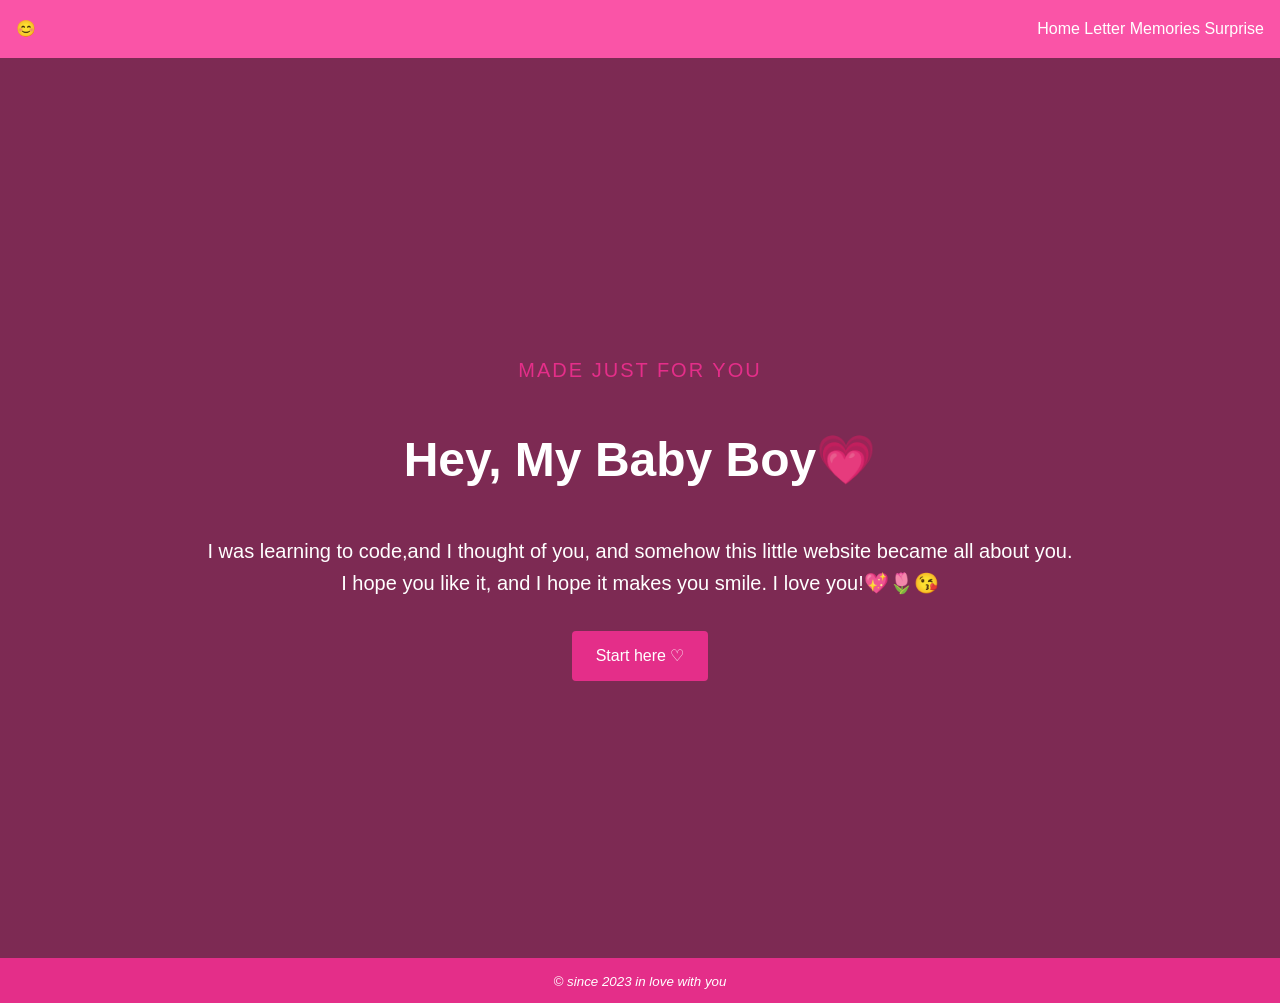
<file: index.html>
<!DOCTYPE html>
<html lang="en">
<head>
    <meta charset="UTF-8">
    <meta name="viewport" content="width=device-width, initial-scale=1.0">
    <title>Something For You</title>
    <link rel="stylesheet" href="style.css">
</head>
<body>
    <nav class="navbar">
        <a class="logo" href="index.html">😊</a>
    
    <div>
            <a href="index.html">Home</a>
            <a href="letter.html">Letter</a>
            <a href="memories.html">Memories</a>
            <a href="surprise.html"> Surprise</a>
    </div>
</nav>

<main class="hero">
    <p class="eyebrow">MADE JUST FOR YOU</p>
    <h1>Hey, My Baby Boy💗</h1>
    <p class="hero-text">
            I was learning to code,and I thought of you,
            and somehow this little website
            became all about you.<br>
            I hope you like it, and I hope it makes you smile.
            I love you!💖🌷😘
    </p>

    <a class ="button" href="letter.html">Start here ♡</a>
</main>
<footer><em><small>&copy; since 2023 in love with you</small></em></footer>
</body>
</html>
</file>
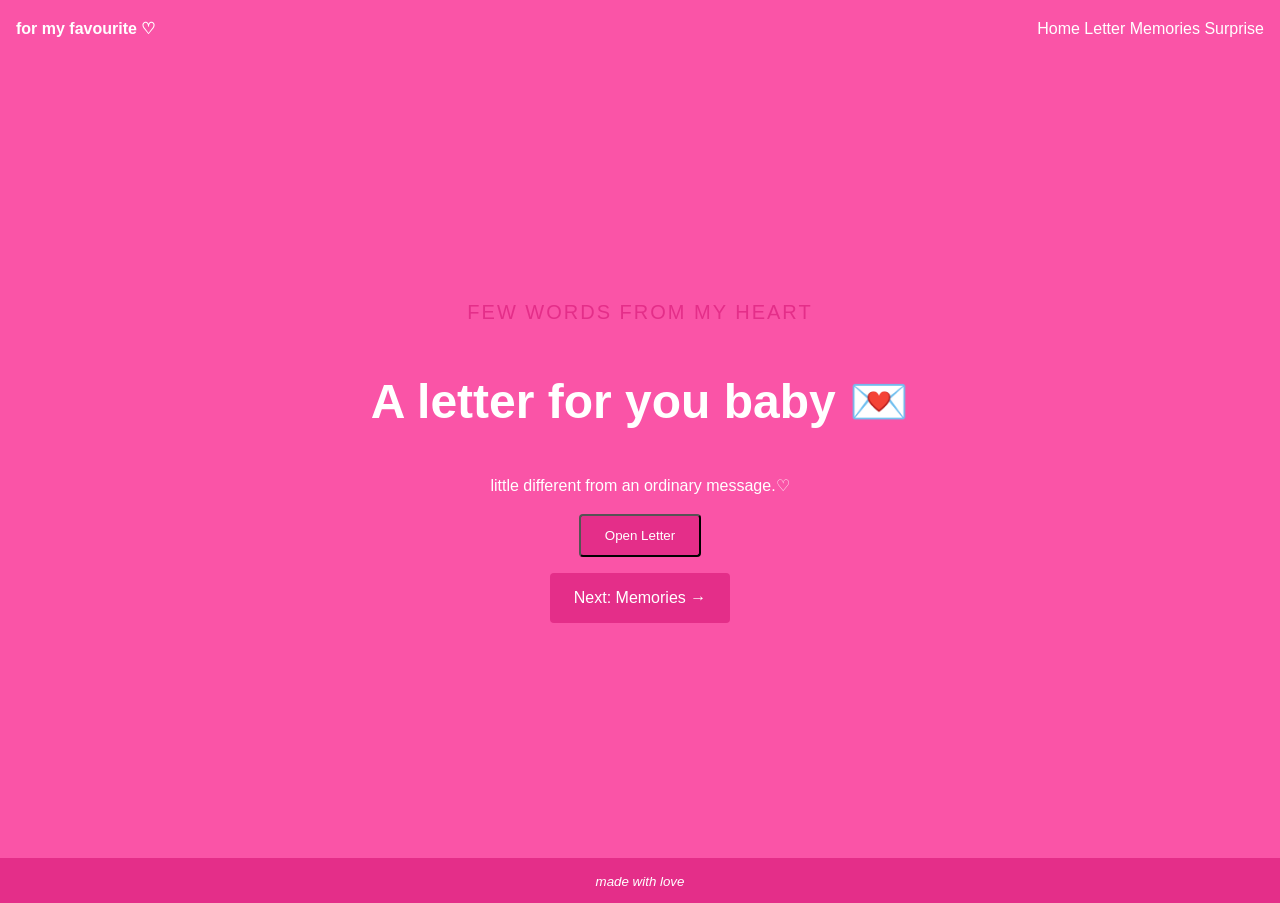
<file: letter.html>
<!DOCTYPE html>
<html lang="en">
    <head>
    <meta charset="UTF-8">
    <meta name="viewport" content="width=device-width, initial-scale=1.0">
    <title>Letter</title>
    <link rel="stylesheet" href="style.css">
    <script src="script.js" defer></script>
</head>
<body>
    
    <nav class="navbar">
        <a class="logo" href="index.html">for my favourite ♡</a>
        <div class="nav-links">
            <a href="index.html">Home</a>
            <a href="letter.html">Letter</a>
            <a href="memories.html">Memories</a>
            <a href="surprise.html">Surprise</a>
        </div>
    </nav>

<main class="page-content">
    <p class="eyebrow">FEW WORDS FROM MY HEART</p>
    <h1>A letter for you baby 💌</h1>

<div class="card">
    <p>little different from an ordinary message.♡</p>
<button class="button" id="open-letter">Open Letter</button>

<div id="lettermsg" hidden>
<p>My Love KK❤️🎀,<br><br>  <br>  I hope this letter finds you in good health and high spirits. 
I wanted to take a moment to express my deepest feelings for you and let you know just how much you mean to me. 
You are the light of my life, the one who brings joy and happiness into every day. 
Your smile brightens even the darkest of days, and your voice is music to my ears. 🥰
<br> <br>   I am grateful for every moment we share together, and I cherish the love we have built. 
I promise to always be there for you, to support you through thick and thin, and to love you unconditionally. 
Thank you for being the amazing person that you are and for filling my life with love and warmth. 
I look forward to many more beautiful memories with you by my side.😘
<br><br>And just a casual reminder that you are, hands down, my absolute favourite person to annoy. 👉👈
Thank you for always listening to my endless rants, pretending my terrible jokes are actually funny, and not judging my questionable life choices.
You're basically the spice to my biryani, and the only person I'd willingly share the leg piece with (and yk how serious I am about food). 
That is, of course, when you actually decide to leave your room! I swear, getting you to hang out requires a written application submitted 3-5 business days in advance. 
Which still get rejected, your excuses deserve an award at this point, but ohk.😂
<br><br>    Also, can we talk about your highly selective memory? You have the brain of a supercomputer. 
You can remember complex formulas, historical dates, political news
but the moment it comes to replying to my texts or remembering our plans, suddenly your brain reverts to factory settings. 
You claim you "just forget things," but let's be real—that glitch applies only to me!🥱
<br><br>    Honestly, though, despite your broken memory and your permanent residency in the library, I am so incredibly proud of how hard you work. 
Your focus and dedication are seriously amazing to watch.🙌🏼
I know you're going to absolutely crush your goals, 
and I'm cheering for you every step of the way (even if I have to throw pebbles at your window to get your attention).
i believe in you, study hard,achieve your goals and then reward yourself by taking me out for biryani.😋
<br>I Love You sooooooooooooooooooooooooooooooooooooooooooooooo much💋🦘🌻✨
<br><br><br>Your's
<br>G</p>
</div>
</div>

<p><a class="button" href="memories.html">Next: Memories →</a></p>
</main>
<footer><em><small>made with love</small></em></footer>
</body>
</html>
</file>
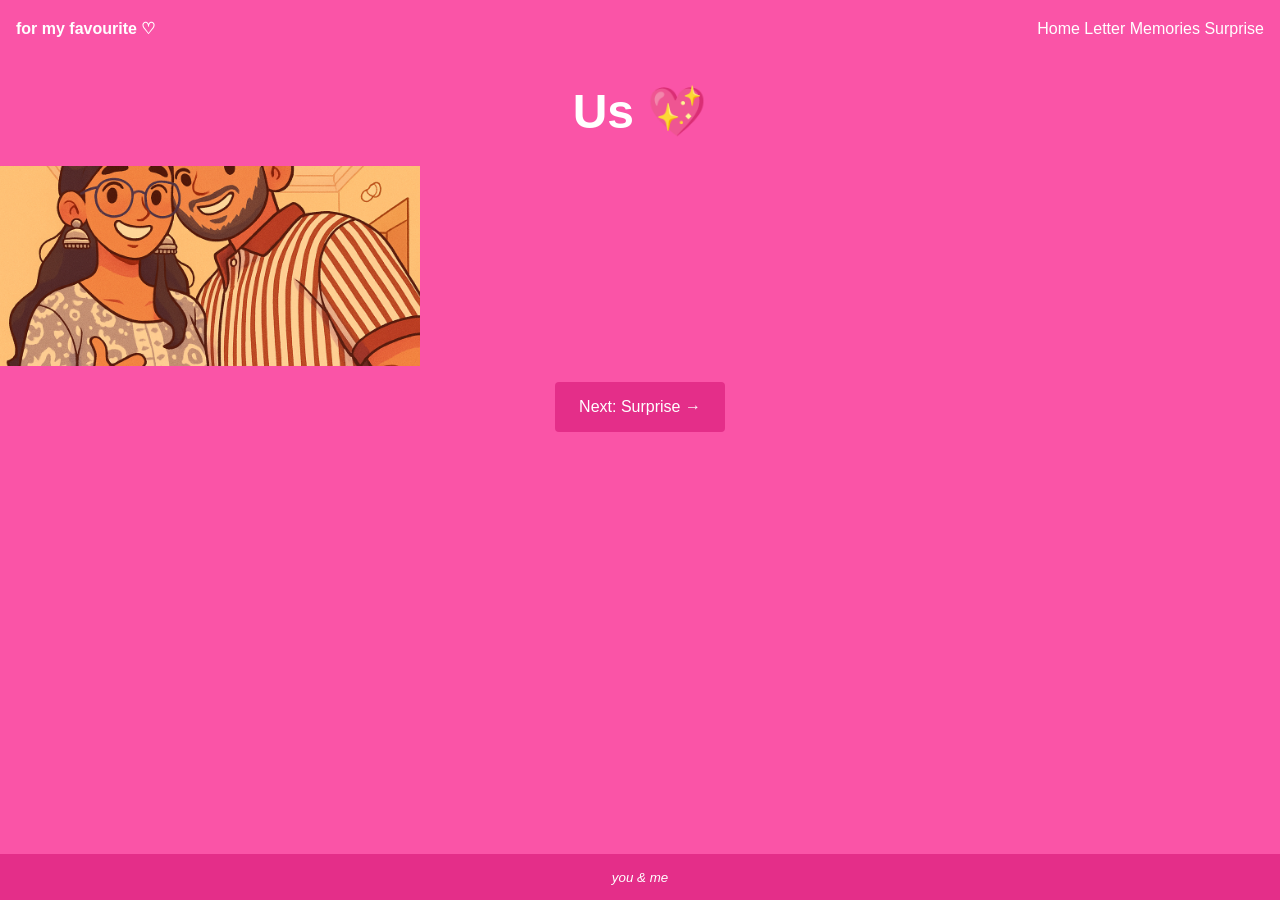
<file: memories.html>
<!DOCTYPE html>
<html lang="en">
<head>
    <meta charset="UTF-8">
    <meta name="viewport" content="width=device-width, initial-scale=1.0">
    <title>Memories</title>
    <link rel="stylesheet" href="style.css">
</head>
<body>
       <nav class="navbar">
        <a class="logo" href="index.html">for my favourite ♡</a>
        <div class="nav-links">
            <a href="index.html">Home</a>
            <a href="letter.html">Letter</a>
            <a href="memories.html">Memories</a>
            <a href="surprise.html">Surprise</a>
        </div>
    </nav>
<h1 style="text-align: center;"><strong>Us 💖</strong></h1>
<div class="memory-grid">
  <img src="mem4.jpg">
</div>

<p style="text-align: center;">
    <a class="button" href="surprise.html">Next: Surprise →</a>
</p><footer><em><small>you & me</small></em></footer>

</body>
</html>
</file>
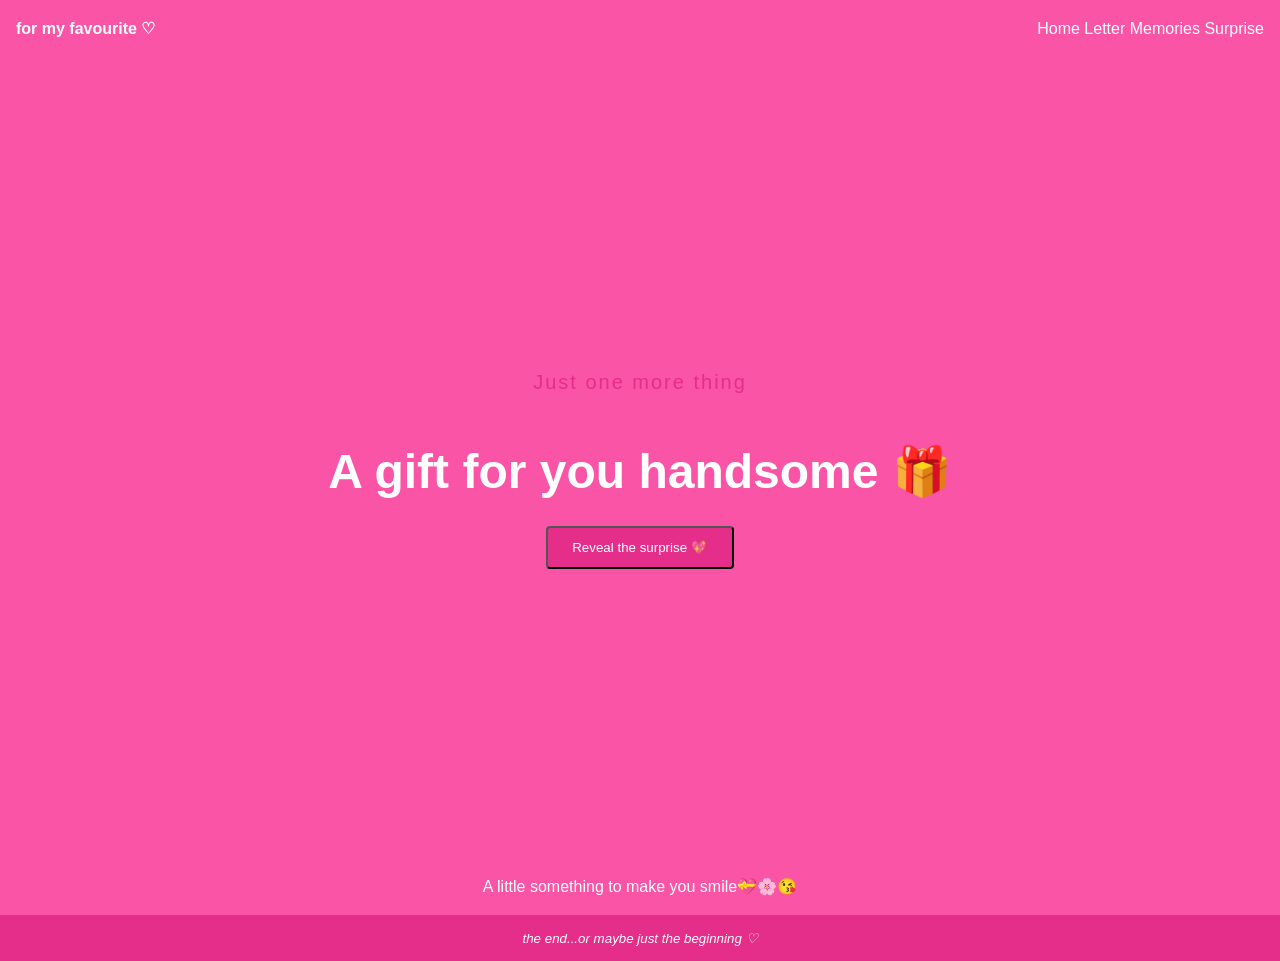
<file: surprise.html>
<!DOCTYPE html>
<html lang="en">
<head>
    <meta charset="UTF-8">
    <meta name="viewport" content="width=device-width, initial-scale=1.0">
    <title>Surprise</title>
    <link rel="stylesheet" href="style.css">
    <script src="script.js" defer></script>
</head>
<body>
        <nav class="navbar">
        <a class="logo" href="index.html">for my favourite ♡</a>
        <div class="nav-links">
            <a href="index.html">Home</a>
            <a href="letter.html">Letter</a>
            <a href="memories.html">Memories</a>
            <a href="surprise.html">Surprise</a>
        </div>
    </nav>


<main class="page-content surprise-page">
    <p class="eyebrow">Just one more thing</p>
    <h1>A gift for you handsome 🎁</h1>

    <button class="button" id="surpriseButton">
        Reveal the surprise 💖
    </button>

    <div id="surpriseMessage" hidden>
        <img src="flower.jpg" width="300" alt="A surprise for you">
    </div>
</main>
<p style="text-align: center;">A little something to make you smile💝🌸😘</p>

    <footer><small><em>the end...or maybe just the beginning ♡</em></small></footer>
</body>
</html>
</file>
<file: style.css>
*{
    box-sizing: border-box;
}

html{
    scroll-behavior: smooth;
}

body{
    margin: 0;
    font-family:Arial, sans-serif;
    background-color:rgb(250, 84, 167);
    color: white;
    line-height: 1.6;
}

a{
    color: inherit;
    text-decoration: none;
}

.navbar{
    display: flex;
    justify-content: space-between;
    align-items: center;
    flex-wrap: wrap;
    gap: 16px;
    padding: 16px;
}

.logo{
    color : white;
    font-weight: bold;
}

.nav-links a:hover{
    color:rgb(87, 21, 54);
}

.hero{
    height: 100vh;
    display: flex;
    flex-direction: column;
    align-items: center;
    justify-content: center;
    text-align: center;
    padding: 16px;
    background: linear-gradient(rgba(0, 0, 0, 0.5), rgba(0, 0, 0, 0.5));
}

.eyebrow{
    font-size: 1.25rem;
    color: rgb(228, 46, 137);
    letter-spacing: 2px;
}

h1{
    font-size: 3rem;
    margin: 16px 0;
}

.hero-text{
    font-size: 1.25rem;
    margin-bottom: 32px;
}

.button{
    display: inline-block;
    padding: 12px 24px;
    background-color: rgb(228, 46, 137);
    color: white;
    border-radius: 4px;
    transition: background-color 0.3s ease;
}


.button:hover{
    background-color: rgb(228, 46, 137);
}

footer{
    text-align: center;
    justify-content: center;
    background-color:rgb(228, 46, 137);
}

@media (max-width: 600px){
    .navbar{
        flex-direction: column;
    }
    .nav-links{
        flex-direction: column;
    }
    .page-content {
        padding: 40px 18px;
    }
}

.memory-grid {
    display: grid;
    grid-template-columns: repeat(3, minmax(0, 1fr));
    gap: 20px;
    text-align: center;
}

.memory-icon {
    font-size: 36px;
}

.memory-grid .card {
    margin-top: 0;
    transition: transform 0.2s;
    justify-alignment: center;
}

.memory-grid .card:hover {
    transform: translateY(-5px);
}

@media (max-width: 650px) {
    .memory-grid {
        grid-template-columns: 1fr;
    }
}
.memory-grid {
  display: grid;
  grid-template-columns: repeat(3, 1fr);
  gap: 10px;
}

.memory-grid img {
  width: 100%;
  height: 200px;
  object-fit: cover;
}


/* Center content on all pages except home */
.page-content {
    min-height: calc(100vh - 100px);
    display: flex;
    flex-direction: column;
    align-items: center;
    text-align: center;
    padding: 40px 20px;
    justify-content: center;
}

/* Keep footer at the bottom */
body {
    min-height: 100vh;
    display: flex;
    flex-direction: column;
}

footer {
    margin-top: auto;
    padding: 10px;
    width: 100%;
}

/* Center the surprise photo */
.surprise-page {
    flex: 1;
    justify-content: center;
}

#surpriseMessage img {
    display: block;
    max-width: 100%;
    height: auto;
    margin: 20px auto;
}

.card {
    text-align: center;
}

.page-content > p {
    text-align: center;
}
.memory-grid-card img{
    display:block;
    width: 100%;
    height: auto;
    object-fit: contain
    margin:0 auto;
}
</file>
